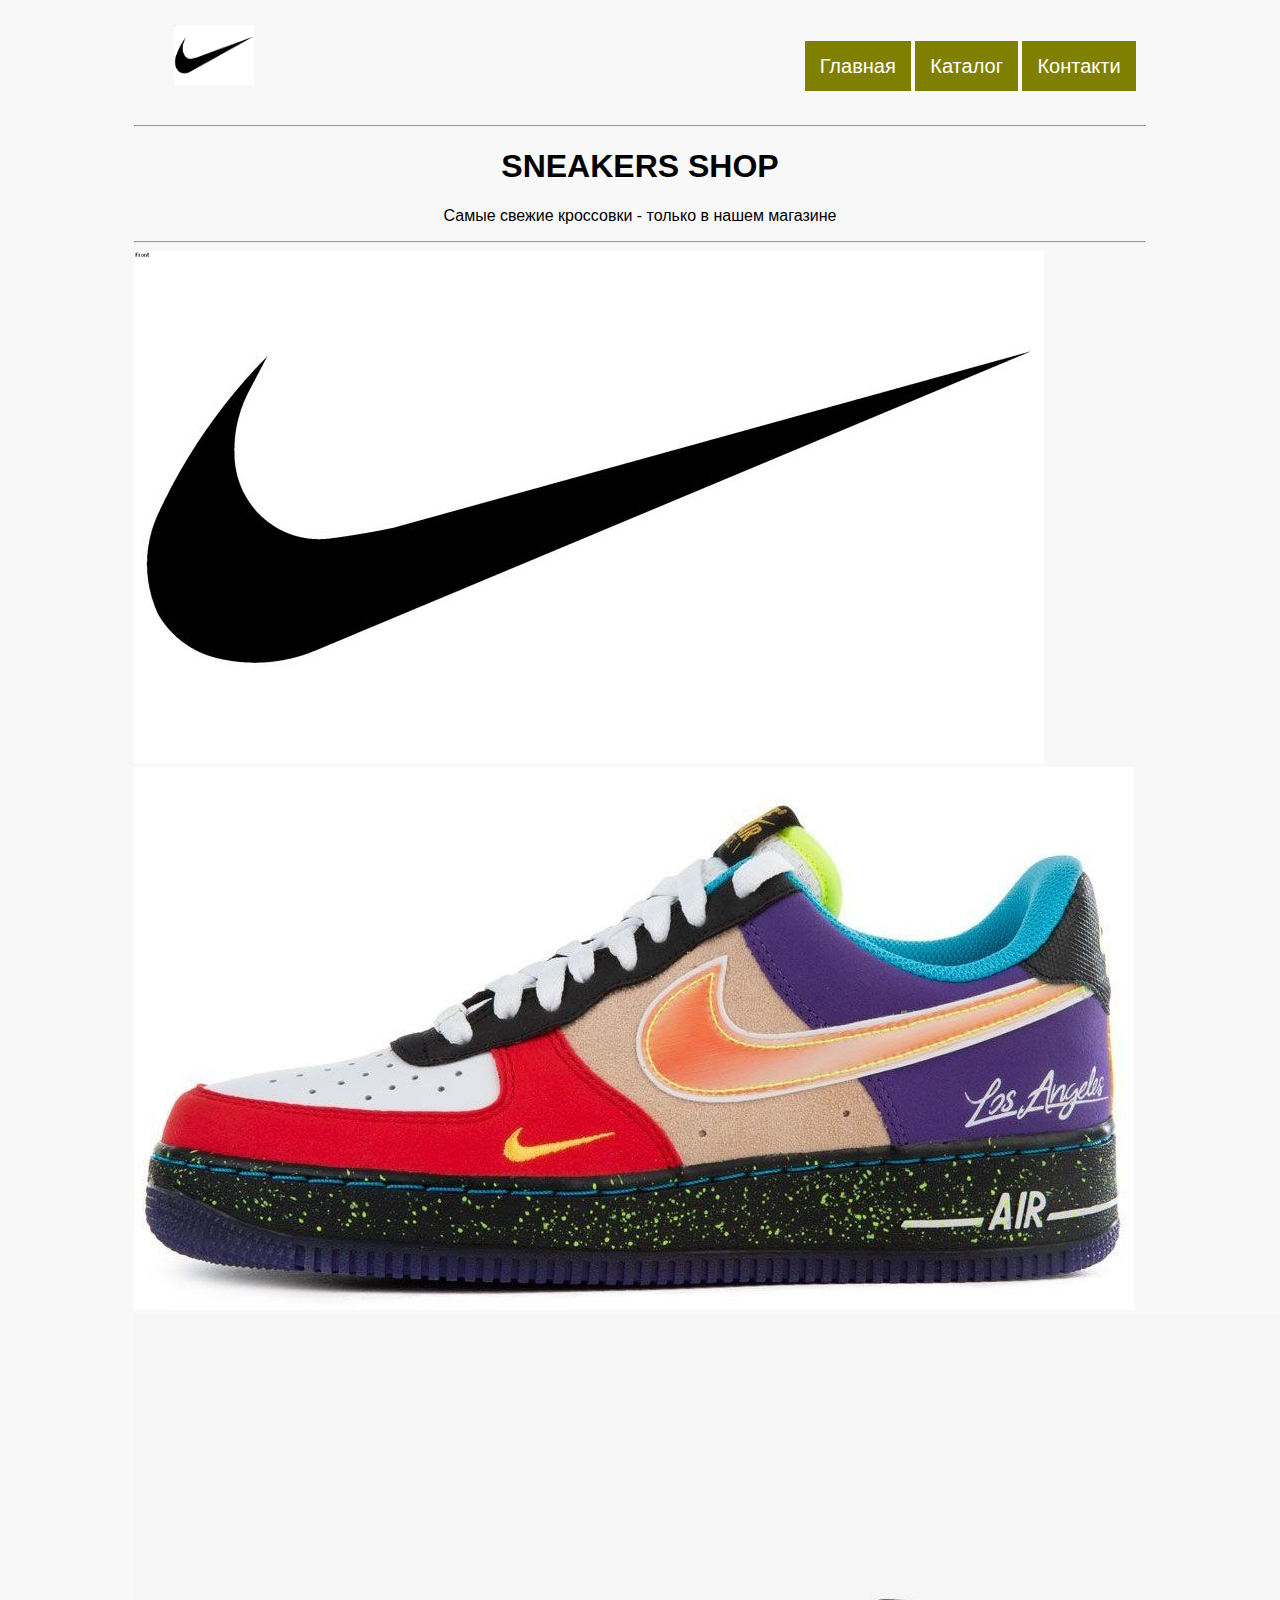
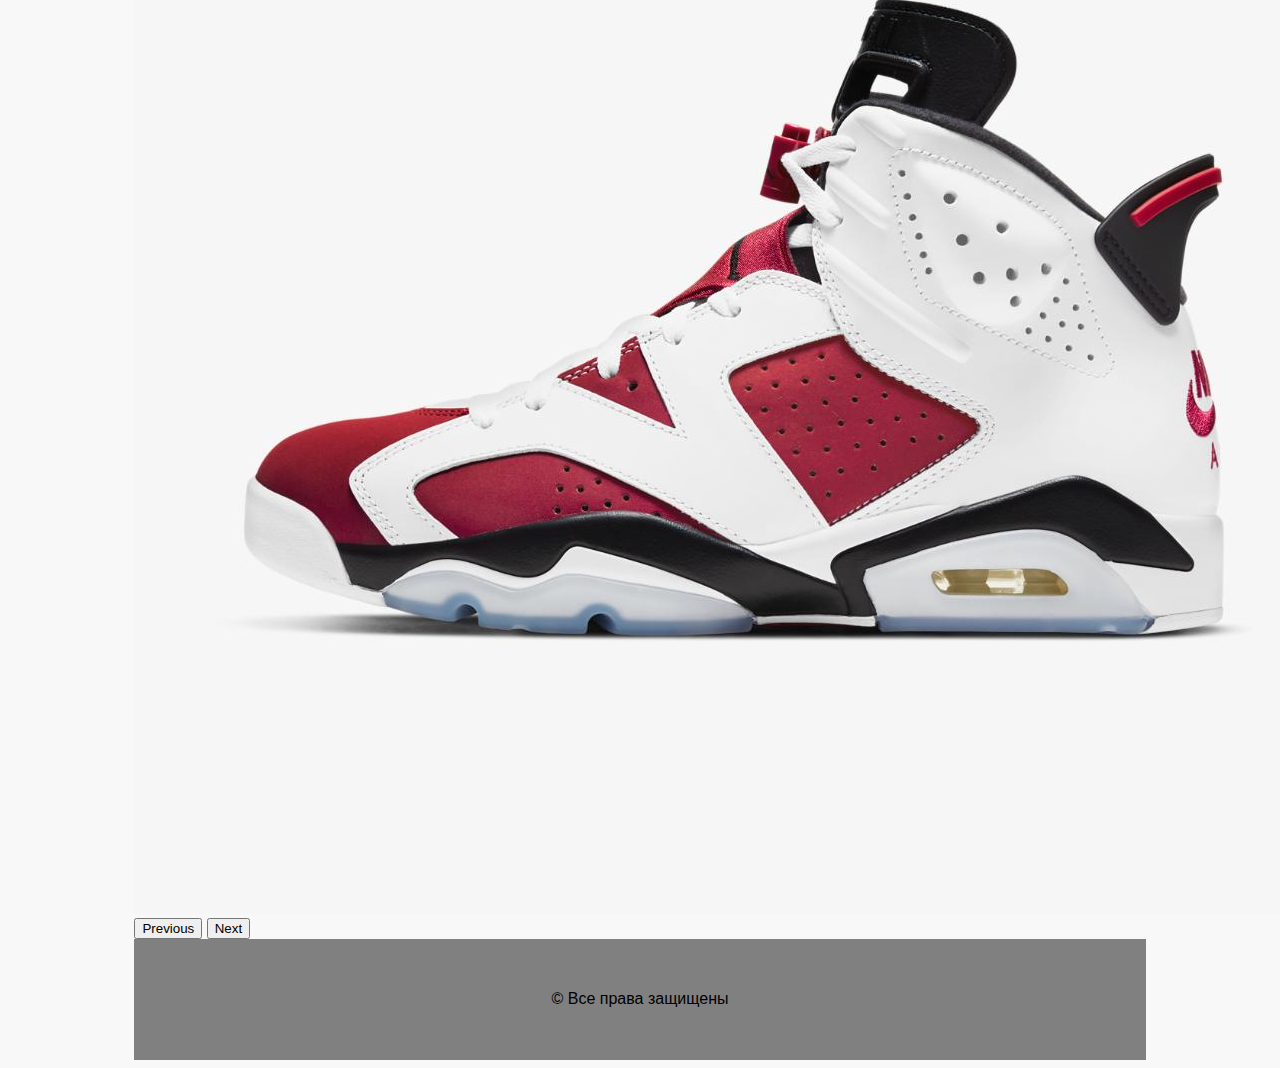
<file: index.html>
<!DOCTYPE html>
<html lang=ru>
<head>

	<title>Главная</title>
	<meta charset="utf-8">
	<link rel="stylesheet"  href="css/style index.css">
	<link href="https://cdn.jsdelivr.net/npm/bootstrap@5.0.0/dist/css/bootstrap.min.css" rel="stylesheet" integrity="sha384-wEmeIV1mKuiNpC+IOBjI7aAzPcEZeedi5yW5f2yOq55WWLwNGmvvx4Um1vskeMj0" crossorigin="anonymous">
</head>

<body>
	<div class =container>
		<div class =header>
		<img src ="logo.jpg" alt = "#" width="80" height="60">		
		<ul id=menu>
			<li><a  href="index.html">Главная</a></li>
			<li><a  href="catalog.html">Каталог</a></li>
			<li><a  href="contacts.html">Контакти</a></li>
		</ul>
		</div>
		<hr>
		<h1>SNEAKERS SHOP</h1>
		<p class=logo> Самые свежие кроссовки - только в нашем магазине</p>
		<hr>
		<div id="carouselExampleControls" class="carousel slide" data-bs-ride="carousel">
  				<div class="carousel-inner">
    				<div class="carousel-item active">
      					<img src="logo.jpg" class="d-block w-100" alt="1">
    				</div>
    				<div class="carousel-item">
      					<img src="force.jpg" class="d-block w-100" alt="2">
    				</div>
    				<div class="carousel-item">
      					<img src="jordan.jpg" class="d-block w-100" alt="3">
    				</div>
  				</div>
  				<button class="carousel-control-prev" type="button" data-bs-target="#carouselExampleControls" data-bs-slide="prev">
    				<span class="carousel-control-prev-icon" aria-hidden="true"></span>
    				<span class="visually-hidden">Previous</span>
  				</button>
  				<button class="carousel-control-next" type="button" data-bs-target="#carouselExampleControls" data-bs-slide="next">
    				<span class="carousel-control-next-icon" aria-hidden="true"></span>
    				<span class="visually-hidden">Next</span>
  				</button>
			</div>
		<div class =footer>
		<p >&copy;&nbsp;Все права защищены </p>
		</div>
</div>
<script src="https://cdn.jsdelivr.net/npm/bootstrap@5.0.0/dist/js/bootstrap.bundle.min.js" integrity="sha384-p34f1UUtsS3wqzfto5wAAmdvj+osOnFyQFpp4Ua3gs/ZVWx6oOypYoCJhGGScy+8" crossorigin="anonymous"></script>
</body>
</html>
</file>
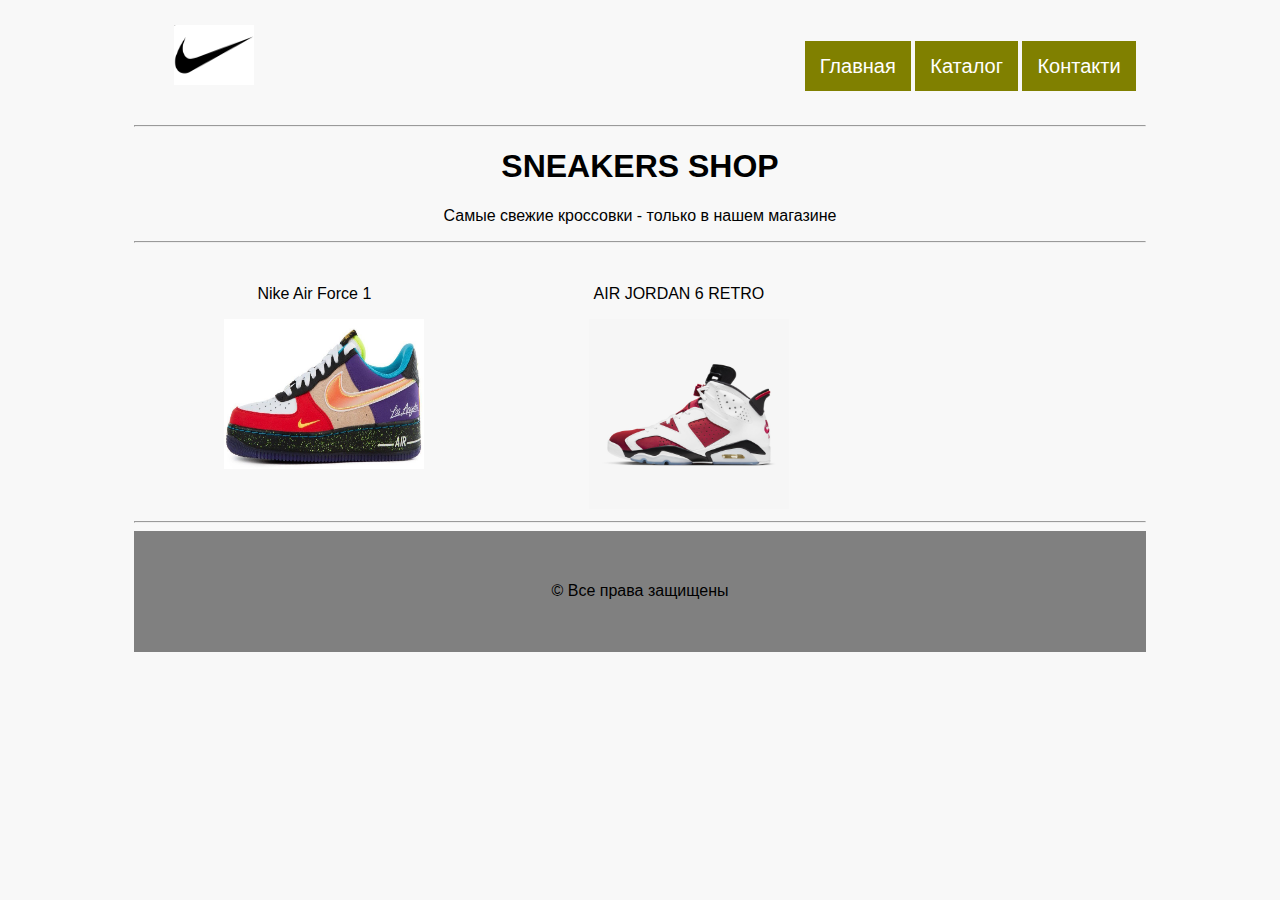
<file: catalog.html>
<!DOCTYPE html>
<html lang ="ru">
<head>
	<title>Каталог</title>
	<meta charset="utf-8">
	<link rel="stylesheet" href="css/style index.css">

</head>
<body>
	<div class =container>
		<div class =header>
		<img src ="logo.jpg" alt = "#" width="80" height="60">		
		<ul id=menu>
			<li><a  href="index.html">Главная</a></li>
			<li><a  href="catalog.html">Каталог</a></li>
			<li><a  href="contacts.html">Контакти</a></li>
		</ul>
		</div>
	<hr>
	<div class= sort>
	<h1>SNEAKERS SHOP</h1>
	<p class=logo> Самые свежие кроссовки - только в нашем магазине </p>
	<hr>
	<div id = catalog>
	<a href= item.html>
	<p>Nike Air Force 1</p>
	<img src ="force.jpg" width="200" height="150" alt=#>
	</a>
	</div>
	<div id= catalog>
	<a href= item2.html>
	<p>AIR JORDAN 6 RETRO</p>
	<img src ="jordan.jpg" width = "200" height ="190" alt=#>
	</a>
	</div>
	</div>
	<hr>
			<div class =footer>
		<p class="copy">&copy;&nbsp;Все права защищены </p>
		</div>
	</div>
	
</body>
</html>
</file>
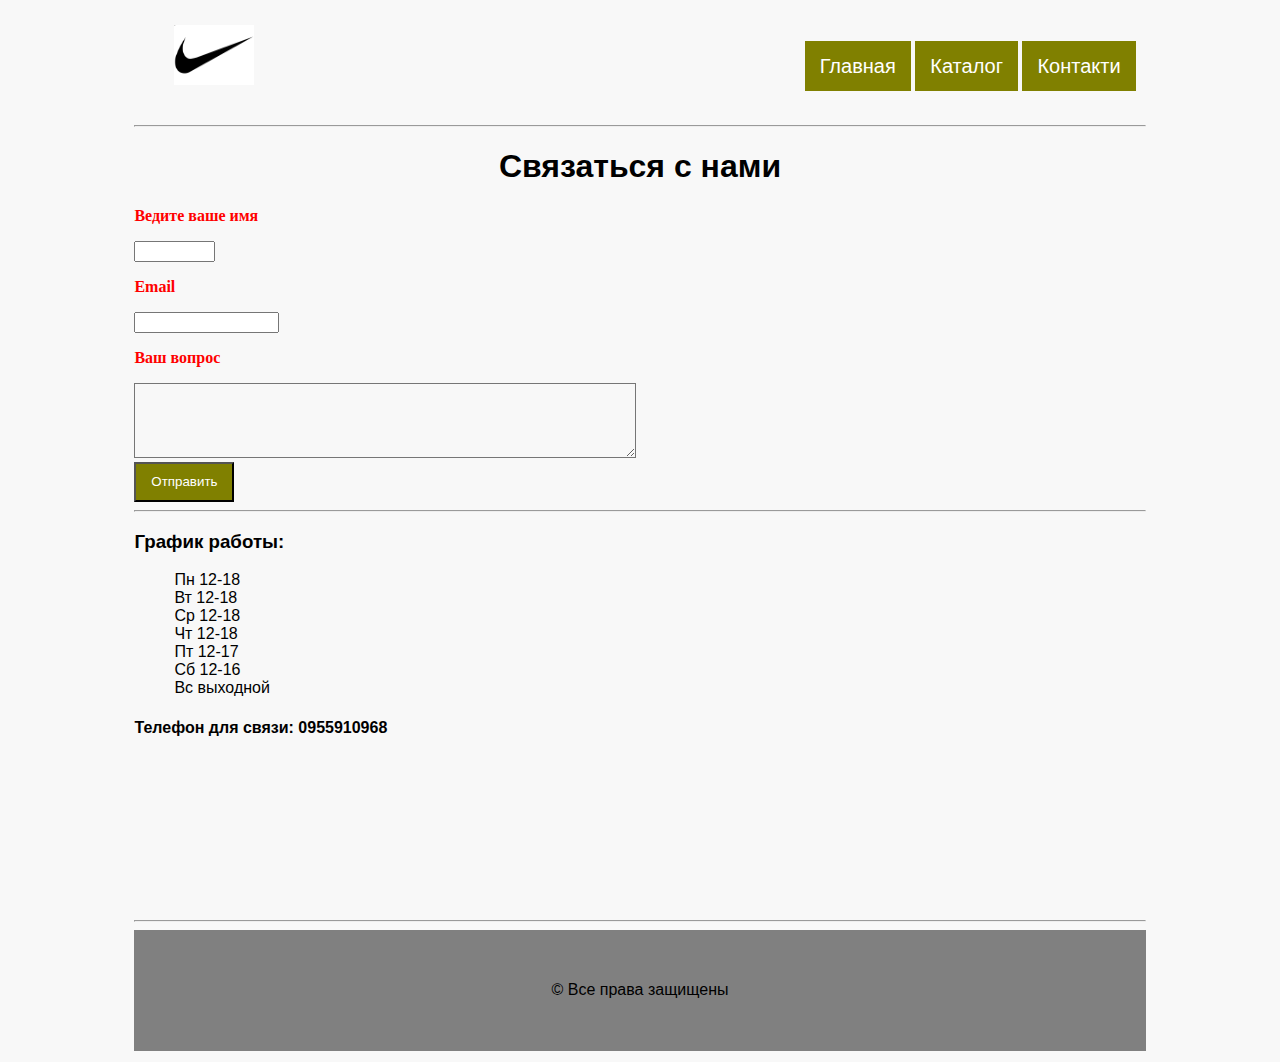
<file: contacts.html>
<!DOCTYPE html>
<html lang= "ru">
<head>
	<title>Контакти</title>
	<meta charset="utf-8">
	<link rel="stylesheet" href="css/style index.css">
</head>
<body>
	<div class =container>
	<div class =header>
		<img src ="logo.jpg" width="80" height="60" alt="#">	
		<ul id=menu>
			<li><a  href="index.html">Главная</a></li>
			<li><a  href="catalog.html">Каталог</a></li>
			<li><a  href="contacts.html">Контакти</a></li>
		</ul>
		</div>
	<hr>
	<h1>Связаться с нами</h1>
	<div class = contact>
   	<form action="#">
   	<p>Ведите ваше имя</p>
   	<input class="name" type=text name="username" size = 7  >
   	<br/>
   	<p>Email</p>
   	<input class="name" name="email" size = 15>
   	<br/>
   	<p>Ваш вопрос</p>
   	<textarea class ="comment" name="comment" cols="40" rows="3" ></textarea>  
   	<br/>
   <button class =button>Отправить</button>
  	</form>
  	</div>
	
  	<hr>
  	<h3>График работы:</h3>
  	<ul>
  		<li>Пн 12-18</li>
  		<li>Вт 12-18</li>
  		<li>Ср 12-18</li>
  		<li>Чт 12-18</li>
  		<li>Пт 12-17</li>
  		<li>Сб 12-16</li>
  		<li>Вс выходной</li>
  	</ul>
  	<h4>Телефон для связи: 0955910968</h4>
	<iframe src="https://www.google.com/maps/embed?pb=!1m18!1m12!1m3!1d2542.4527078233345!2d30.537270215730132!3d50.414036479470425!2m3!1f0!2f0!3f0!3m2!1i1024!2i768!4f13.1!3m3!1m2!1s0x40d4cf41d3c891d7%3A0xebcaacbe97bb4892!2z0LHRg9C7LiDQlNGA0YPQttCx0Ysg0J3QsNGA0L7QtNC-0LIsIDE0LTE2LCDQmtC40LXQsiwgMDIwMDA!5e0!3m2!1sru!2sua!4v1617094977100!5m2!1sru!2sua" class = map  style="border:0;" allowfullscreen="" loading="lazy"></iframe>
	<hr>
			<div class =footer>
		<p class="copy">&copy;&nbsp;Все права защищены </p>
		</div>
	</div>
</body>
</html>
</file>
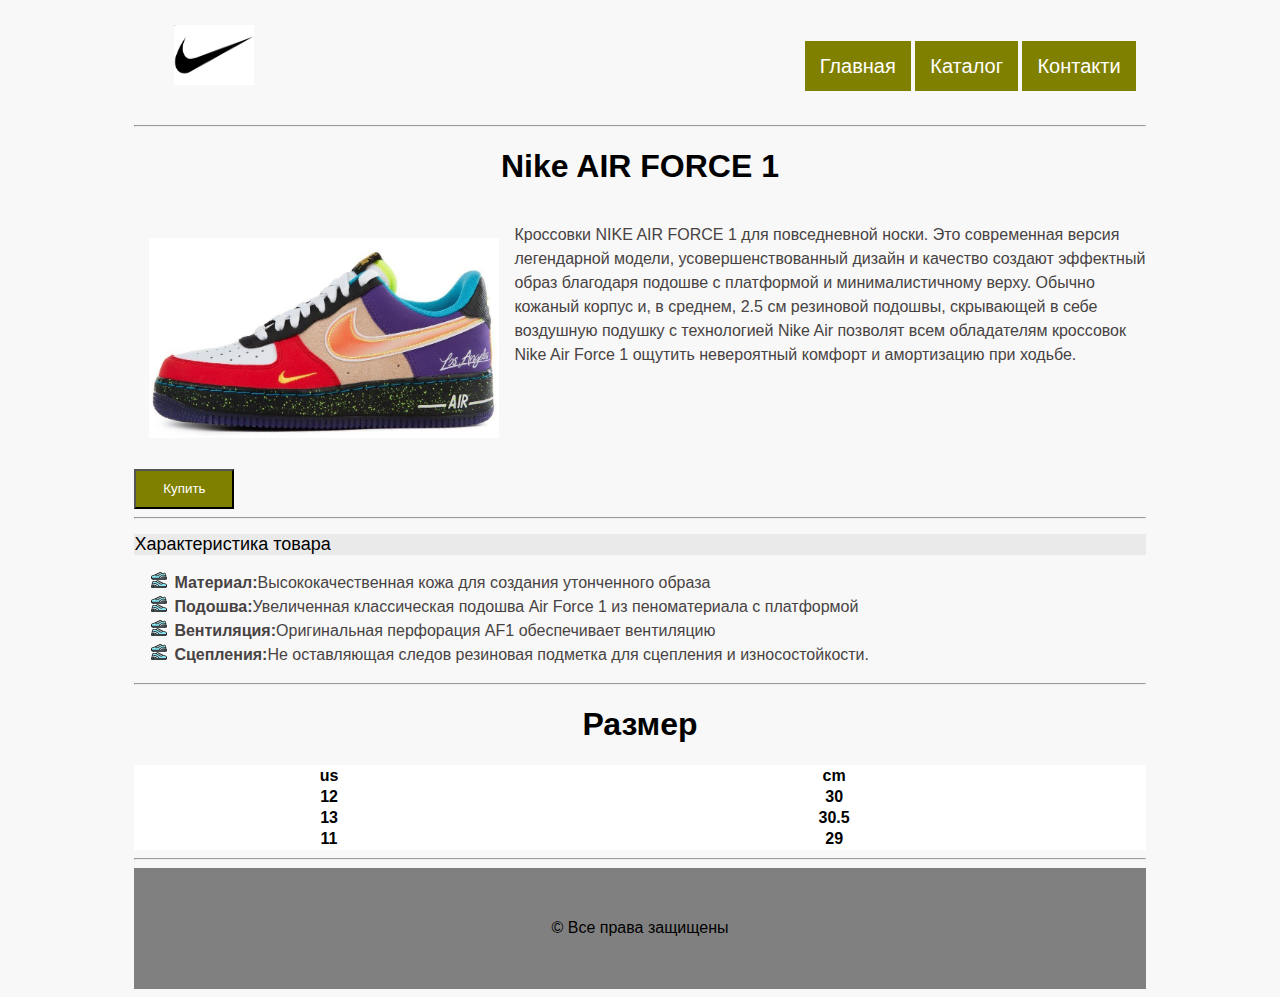
<file: item.html>
<!DOCTYPE html>
<html lang="ru">
<head>
	<title>AIR FORCE</title>
	<meta charset="utf-8">
	<link rel="stylesheet" href="css/style index.css">
</head>
<body>
	<div class =container>
	<div class =header>
		<img src ="logo.jpg" alt = "#" width="80" height="60">	
		<ul id=menu>
			<li><a  href="index.html">Главная</a></li>
			<li><a  href="catalog.html">Каталог</a></li>
			<li><a  href="contacts.html">Контакти</a></li>
		</ul>
		</div>
	<hr>
<div id = force>
<h1> Nike AIR FORCE 1 </h1>
<p class="about"><img src ="force.jpg" alt="#" class=lefting width="350" height="200">Кроссовки NIKE AIR FORCE 1  для повседневной носки. Это современная версия легендарной модели, усовершенствованный дизайн и качество создают эффектный образ благодаря подошве с платформой и минималистичному верху.
Обычно кожаный корпус и, в среднем, 2.5 см резиновой подошвы, скрывающей в себе воздушную подушку с технологией Nike Air позволят всем обладателям кроссовок Nike Air Force 1 ощутить невероятный комфорт и амортизацию при ходьбе.</p>
</div>
<button class =button> Купить </button>
<hr>
<h2 class =kros>Характеристика товара</h2>
<div class = block>
<ul>
	<li class="cast"><b>Материал:</b>Высококачественная кожа для создания утонченного образа</li>
	<li class="cast"><b>Подошва:</b>Увеличенная классическая подошва Air Force 1 из пеноматериала с платформой</li>
	<li class="cast"><b>Вентиляция:</b>Оригинальная перфорация AF1 обеспечивает вентиляцию</li>
	<li class="cast"><b>Сцепления:</b>Не оставляющая следов резиновая подметка для сцепления и износостойкости.</li>
</ul>
</div>
<hr>
<h1>Размер</h1>
<table class=table>
	<tr><th>us</th><th>cm</th></tr>
	<tr><th>12</th><th>30</th></tr>
	<tr><th>13</th><th>30.5</th></tr>
	<tr><th>11</th><th>29</th></tr>
</table>
<hr>
			<div class =footer>
		<p class="copy">&copy;&nbsp;Все права защищены </p>
		</div>
	</div>
</body>
</html>
</file>
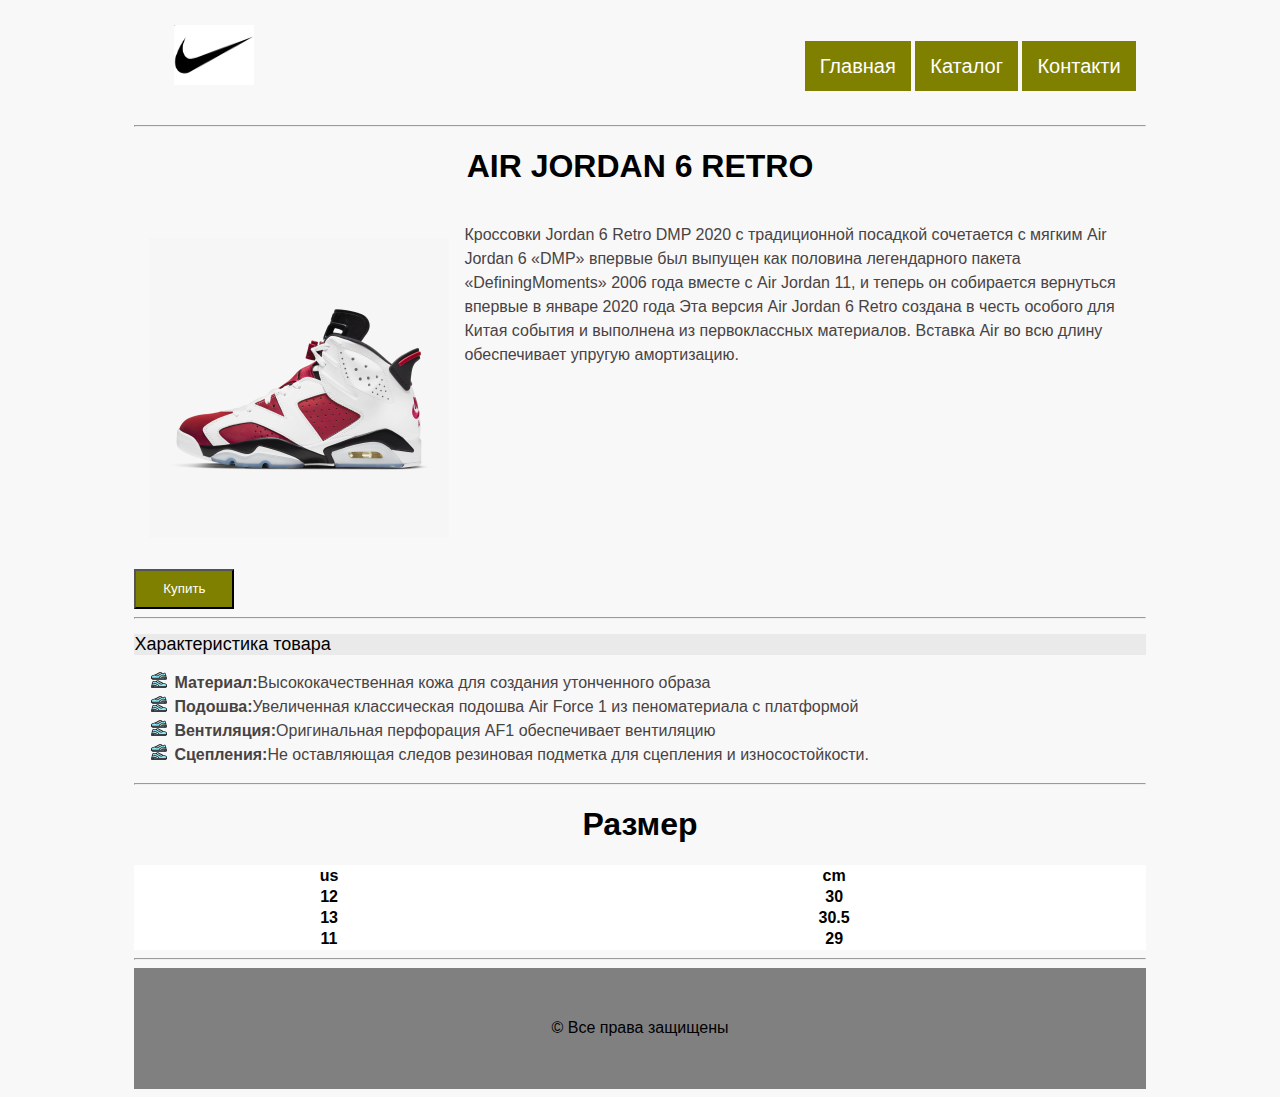
<file: item2.html>
<!DOCTYPE html>
<html lang ="ru">
<head>
	<title>AIR JORDAN</title>
	<meta charset="utf-8">
	<link rel="stylesheet" href="css/style index.css">
</head>
<body>
	<div class =container>
	<div class =header>
		<img src ="logo.jpg" alt = "#" width="80" height="60">		
		<ul id=menu>
			<li><a  href="index.html">Главная</a></li>
			<li><a  href="catalog.html">Каталог</a></li>
			<li><a  href="contacts.html">Контакти</a></li>
		</ul>
		</div>
	<hr>

<h1>  AIR JORDAN 6 RETRO </h1>
<p class="about"><img src ="jordan.jpg" class =lefting width="300" height="300" alt=# >Кроссовки Jordan 6 Retro DMP 2020 с традиционной посадкой сочетается с мягким Air Jordan 6 «DMP» впервые был выпущен как половина легендарного пакета «DefiningMoments» 2006 года вместе с Air Jordan 11, и теперь он собирается вернуться впервые в январе 2020 года
Эта версия Air Jordan 6 Retro создана в честь особого для Китая события и выполнена из первоклассных материалов. Вставка Air во всю длину обеспечивает упругую амортизацию.</p>
<button class =button> Купить </button>
<hr>
<h2 class =kros>Характеристика товара</h2>
<div class = block>
<ul>
	<li class="cast"><b>Материал:</b>Высококачественная кожа для создания утонченного образа</li>
	<li class="cast"><b>Подошва:</b>Увеличенная классическая подошва Air Force 1 из пеноматериала с платформой</li>
	<li class="cast"><b>Вентиляция:</b>Оригинальная перфорация AF1 обеспечивает вентиляцию</li>
	<li class="cast"><b>Сцепления:</b>Не оставляющая следов резиновая подметка для сцепления и износостойкости.</li>
</ul>
</div>
<hr>
<h1>Размер </h1>
<table class=table>
	<tr><th>us</th><th>cm</th></tr>
	<tr><th>12</th><th>30</th></tr>
	<tr><th>13</th><th>30.5</th></tr>
	<tr><th>11</th><th>29</th></tr>
</table>
<hr>
			<div class =footer>
		<p class="copy">&copy;&nbsp;Все права защищены </p>
		</div>
	</div>
</body>
</html>
</file>
<file: css/style index.css>
body{
		background-color: #f8f8f8;
		font-family: Arial;
		color: black;
}
h1{
	text-align: center;
}
a{	text-decoration: none;
	color:black;
	padding: 2px
}
 a:hover {
    color: #808000;
   }
 input [type = "text"]{
	width: 500px;
		
}
 .block ul {
	list-style-image:url(../sneakers.png);
}
 ul {
		list-style-type: none;
}



.logo {
	text-align: center;
}
.cast{	color:#484343;
		font-size:16px;
		font-weight:400;
		line-height:24px;
}
.about{
		color:#484343;
		font-size:16px;
		font-weight:400;
		line-height:24px;
		float: right;
}
.kros{color:black;
	font-size:18px;
	font-weight:400;
	background-color: #eaeaea
}

.email{	background-color:#f8f8f8;
		font-size: 12px;
}
.comment {
	background-color:#f8f8f8;
	font-size: 20px;
}
.contact{
	font-family: gost type;
	font-weight:bold;
	color:red;
}
.container {
	 width: 80%;
    margin: 0 auto
}
.footer {
	background: grey;
	text-align: center;
    padding: 35.5px 25px;
    box-sizing: border-box;
    margin: 0px;
}
.header {
	margin-top: 15px;
	margin-left: 30px;
	box-sizing: border-box;
	padding: 10px;
	height:80px;
	margin-bottom: 30px
}
#menu {
	float: right;
}
#menu ul {
	margin: 0;
    padding-left: 0;
    height: 50px;
    overflow: hidden;
}
#menu a{
	color: white;
    background: #808000;
    padding: 0px 15px;
    line-height: 50px;
    display: block;
    font-size: 20px;
}
#menu li{
	display: inline-block;
    list-style-type: none;
}
#menu a:hover {
	color: #808000;
    background: white;
}
.item1 p {
	float:left;
}
.lefting{
	margin:7px 0 7px 7px;
	float: left;
	margin-top: 15px;
	margin-bottom: 15px;
	margin-right: 15px;
	margin-left: 15px;
}
.button{
	height: 40px;
	width:100px;
	background-color:#808000;
	color:white; 
}
.button:hover 
{	color: #808000;
    background: white;
}
.table{
	 width: 100%;
    background: white;
    color: black;
    border-spacing: 1px;
}
#catalog{
	vertical-align: top;
	display: inline-block;
	width: 180px; 
    text-align: center;
    margin-right: 90px;
    margin-left: 90px;
}
td th{
	padding:5px;
}
.map{
	width: 100%
	height:374px;
}
.carousel-control-prev-icon,
.carousel-control-next-icon
{
	background: gray;
}
</file>
